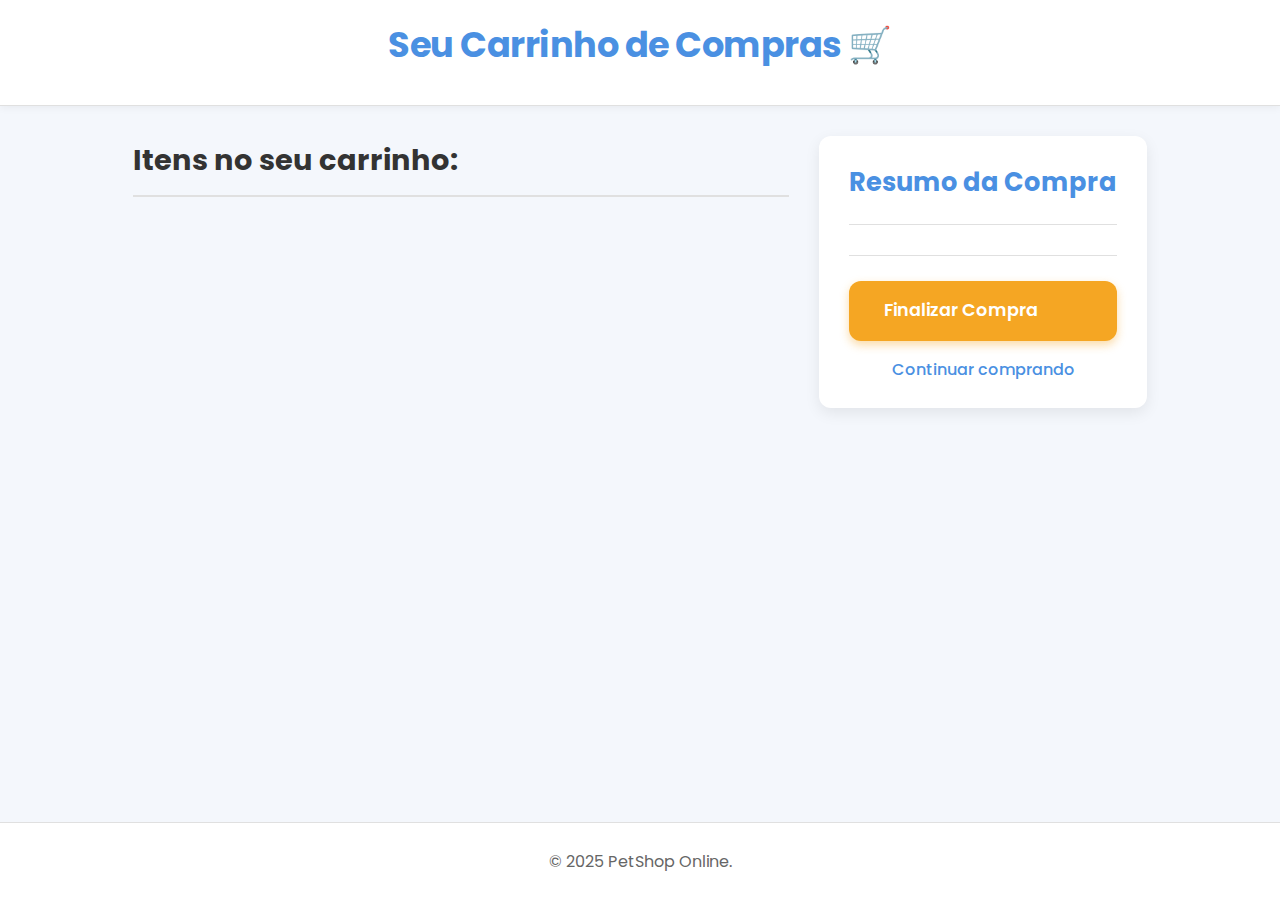
<file: frontend/cart.html>
<!DOCTYPE html>
<html lang="pt-BR">

<head>
            <meta charset="UTF-8">
    <meta name="viewport" content="width=device-width, initial-scale=1.0">
     <link rel="stylesheet" href="css/style.css">
    <link href="https://fonts.googleapis.com/css2?family=Poppins:wght@300;400;500;600;700&display=swap" rel="stylesheet">

    </head>
<body>
    <header>
        <h1>Seu Carrinho de Compras <span class="icon">🛒</span></h1>
        <nav>
             </nav>
    </header>

    <div class="container">
        <div id="global-message-container"></div>
        
        <div id="empty-cart-message" style="display: none; text-align: center; padding: 40px; background-color: white; border-radius: var(--border-radius); box-shadow: var(--box-shadow);">Seu carrinho está vazio.</div>

        <div class="cart-layout">
            <div id="cart-items-column">
                <h2>Itens no seu carrinho:</h2>
                <div id="cart-items-container">
                    </div>
            </div>

            <div id="cart-summary-column">
                <div class="summary-box">
                    <h2>Resumo da Compra</h2>
                    <div id="cart-summary">
                        </div>
                    <div class="checkout-actions">
                        <a href="checkout.html" id="checkout-btn" class="cta-button" style="width: 100%;">Finalizar Compra</a>
                        <a href="products.html" class="continue-shopping-link">Continuar comprando</a>
                    </div>
                </div>
            </div>
        </div>
    </div>

    <footer>
        <p>&copy; 2025 PetShop Online.</p>
    </footer>

    <script src="js/script.js"></script>
</body>
</html>
</file>
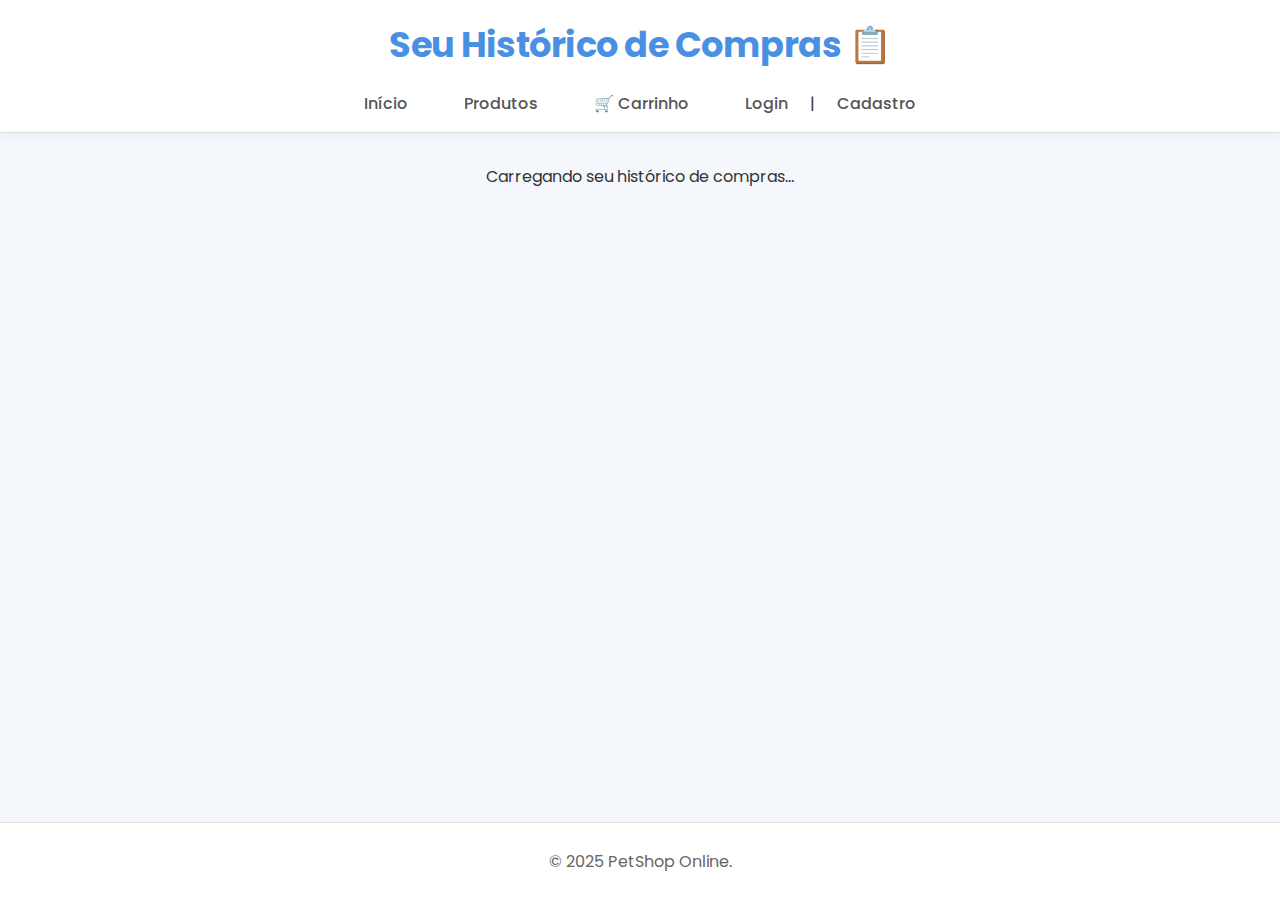
<file: frontend/history.html>
<!DOCTYPE html>
<html lang="pt-BR">
<head>
    <meta charset="UTF-8">
    <meta name="viewport" content="width=device-width, initial-scale=1.0">
    <title>Histórico de Compras - PetShop Online</title>
    <link rel="stylesheet" href="css/style.css">
    <link href="https://fonts.googleapis.com/css2?family=Poppins:wght@300;400;500;600;700&display=swap" rel="stylesheet">
</head>
<body>
    <header>
        <h1>Seu Histórico de Compras <span class="icon">📋</span></h1>
        <nav>
            <ul>
                <li><a href="index.html">Início</a></li>
                <li><a href="products.html">Produtos</a></li>
                <li><a href="cart.html">🛒 Carrinho</a></li>
                <li id="nav-auth">
                    <a href="login.html">Login</a> | <a href="register.html">Cadastro</a>
                </li>
                <li id="nav-user" style="display: none;">
                    Olá, <span id="user-name"></span>! | <a href="history.html">Meus Pedidos</a> | <a href="#" id="logout-button">Logout</a>
                </li>
            </ul>
        </nav>
    </header>

    <div class="container">
        <div id="global-message-container"></div>
        <div id="order-history-container">
            <p>Carregando seu histórico de compras...</p>
        </div>
    </div>

    <footer>
        <p>&copy; 2025 PetShop Online.</p>
    </footer>

    <script src="js/script.js"></script>
</body>
</html>
</file>
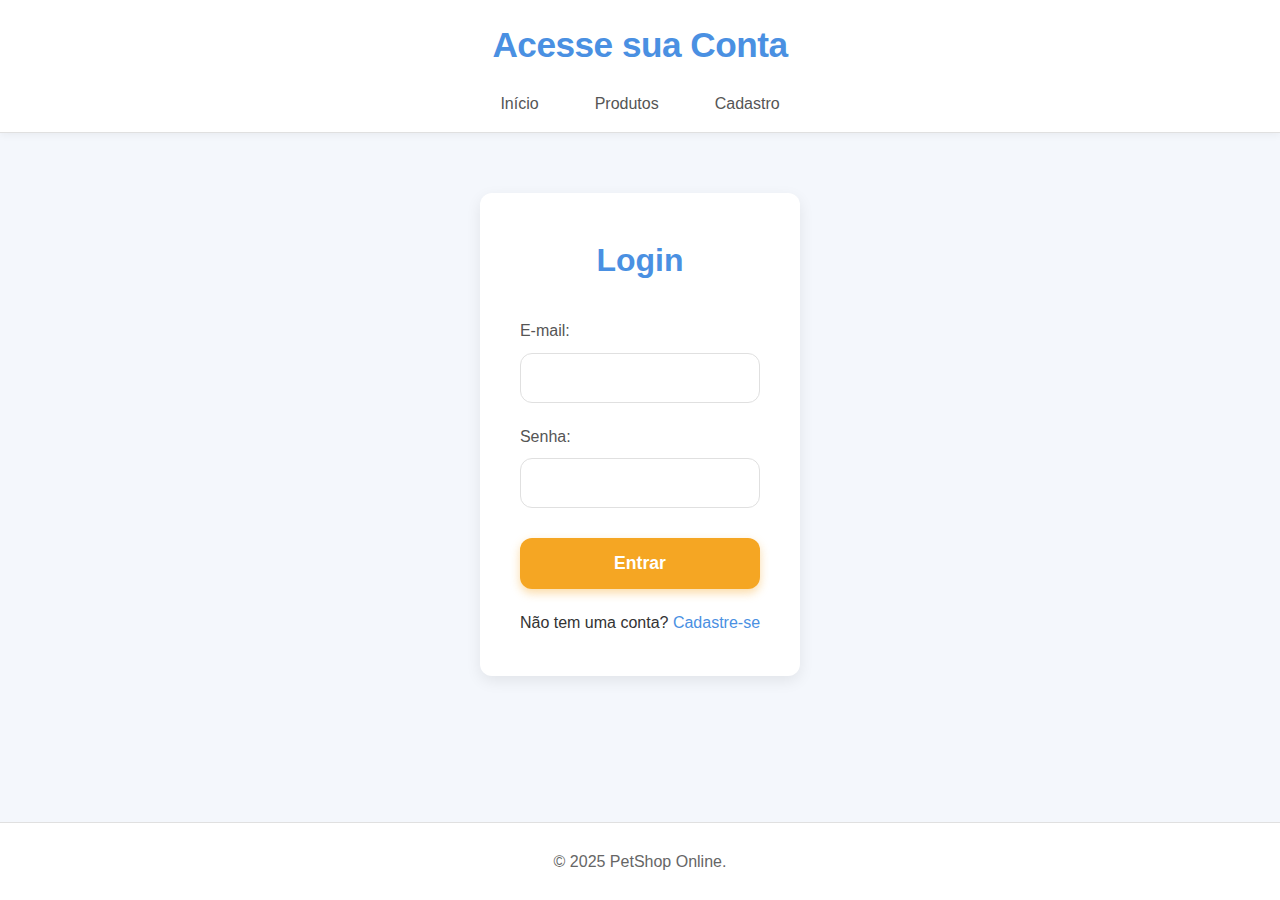
<file: frontend/login.html>
<!DOCTYPE html>
<html lang="pt-BR">
<head>
    <meta charset="UTF-8">
    <meta name="viewport" content="width=device-width, initial-scale=1.0">
    <title>Login - PetShop Online</title>
    <link rel="stylesheet" href="css/style.css">
</head>
<body>
    <header>
        <h1>Acesse sua Conta</h1>
        <nav>
            <ul>
                <li><a href="index.html">Início</a></li>
                <li><a href="products.html">Produtos</a></li>
                <li><a href="register.html">Cadastro</a></li>
            </ul>
        </nav>
    </header>

    <div class="container">
        <div class="form-container">
            <h2>Login</h2>
            <div id="login-message"></div>
            <form id="login-form">
                <div class="form-group">
                    <label for="email">E-mail:</label>
                    <input type="email" id="email" name="email" required>
                </div>
                <div class="form-group">
                    <label for="password">Senha:</label>
                    <input type="password" id="password" name="password" required>
                </div>
                <button type="submit">Entrar</button>
                <p class="form-link">Não tem uma conta? <a href="register.html">Cadastre-se</a></p>
            </form>
        </div>
    </div>

    <footer>
        <p>&copy; 2025 PetShop Online.</p>
    </footer>

    <script src="js/script.js"></script>
</body>
</html>
</file>
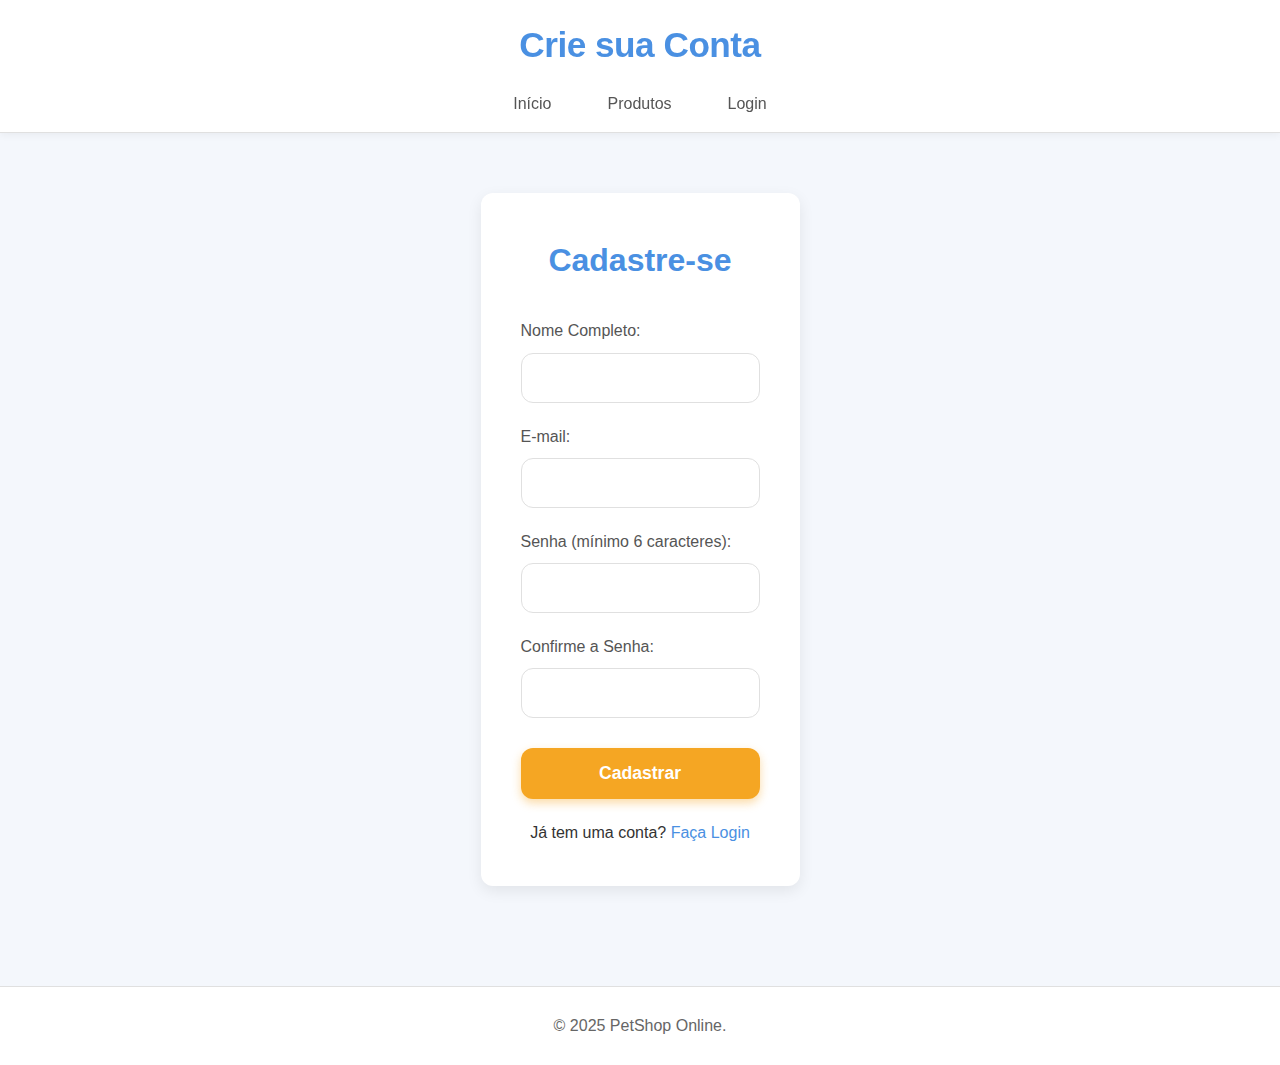
<file: frontend/register.html>
<!DOCTYPE html>
<html lang="pt-BR">
<head>
    <meta charset="UTF-8">
    <meta name="viewport" content="width=device-width, initial-scale=1.0">
    <title>Cadastro - PetShop Online</title>
    <link rel="stylesheet" href="css/style.css">
</head>
<body>
    <header>
        <h1>Crie sua Conta</h1>
        <nav>
            <ul>
                <li><a href="index.html">Início</a></li>
                <li><a href="products.html">Produtos</a></li>
                 <li><a href="login.html">Login</a></li>
            </ul>
        </nav>
    </header>

    <div class="container">
        <div class="form-container">
            <h2>Cadastre-se</h2>
            <div id="register-message"></div> <form id="register-form">
                <div class="form-group">
                    <label for="name">Nome Completo:</label>
                    <input type="text" id="name" name="name" required>
                </div>
                <div class="form-group">
                    <label for="email">E-mail:</label>
                    <input type="email" id="email" name="email" required>
                </div>
                <div class="form-group">
                    <label for="password">Senha (mínimo 6 caracteres):</label>
                    <input type="password" id="password" name="password" required minlength="6">
                </div>
                <div class="form-group">
                    <label for="confirm_password">Confirme a Senha:</label>
                    <input type="password" id="confirm_password" name="confirm_password" required>
                </div>
                <button type="submit">Cadastrar</button>
                <p class="form-link">Já tem uma conta? <a href="login.html">Faça Login</a></p>
            </form>
        </div>
    </div>

    <footer>
        <p>&copy; 2025 PetShop Online.</p>
    </footer>

    <script src="js/script.js"></script>
</body>
</html>
</file>
<file: frontend/css/style.css>
/* =================================================================== */
/* --- ARQUIVO DE ESTILO FINAL E UNIFICADO PARA O PETSHOP --- */
/* =================================================================== */

/* --- Variáveis e Estilos Gerais --- */
:root {
    --primary-color: #4A90E2;
    --secondary-color: #F4F7FC;
    --accent-color: #F5A623;
    --text-color: #333;
    --text-light: #555;
    --white-color: #FFFFFF;
    --light-gray: #f9f9f9;
    --medium-gray: #e0e0e0;
    --dark-gray: #666;
    --success-color: #28a745;
    --error-color: #dc3545;
    --border-radius: 12px;
    --box-shadow: 0 5px 15px rgba(0, 0, 0, 0.08);
    --transition-speed: 0.3s;
    --font-family: 'Poppins', 'Roboto', sans-serif;
}

* {
    box-sizing: border-box;
    margin: 0;
    padding: 0;
}

body {
    font-family: var(--font-family);
    line-height: 1.7;
    color: var(--text-color);
    background-color: var(--secondary-color);
    min-height: 100vh;
    display: flex;
    flex-direction: column;
}

.container {
    max-width: 1200px;
    margin: 30px auto;
    padding: 0 20px;
    flex: 1;
}

/* --- Global Messages --- */
#global-message-container {
    /* O container em si não tem estilo que o faça ocupar espaço quando vazio. */
    /* A margem será aplicada na própria mensagem. */
    transition: all 0.3s ease;
}

.message {
    padding: 15px 25px;
    margin-bottom: 25px; /* A margem fica aqui agora */
    border-radius: var(--border-radius);
    font-weight: 500;
    text-align: center;
    border: none;
    box-shadow: var(--box-shadow);
    animation: fadeIn 0.5s ease;
}

@keyframes fadeIn {
    from { opacity: 0; transform: translateY(-20px); }
    to { opacity: 1; transform: translateY(0); }
}

/* --- Cabeçalho e Navegação --- */
header {
    background-color: var(--white-color);
    padding: 15px 0;
    box-shadow: 0 2px 8px rgba(0, 0, 0, 0.05);
    position: sticky;
    top: 0;
    z-index: 1000;
    border-bottom: 1px solid var(--medium-gray);
}
header h1 {
    text-align: center;
    margin-bottom: 15px;
    font-size: 2.2em;
    font-weight: 700;
    color: var(--primary-color);
    letter-spacing: -0.5px;
}
header h1 .icon { color: var(--accent-color); }

header nav ul {
    list-style: none;
    display: flex;
    justify-content: center;
    gap: 20px;
    flex-wrap: wrap;
    align-items: center; /* ADICIONE ESTA LINHA */
}
header nav ul li a {
    color: var(--text-light);
    text-decoration: none;
    font-weight: 500;
    padding: 10px 18px;
    border-radius: var(--border-radius);
    transition: background-color var(--transition-speed) ease, color var(--transition-speed) ease;
}
header nav ul li a:hover {
    background-color: var(--primary-color);
    color: var(--white-color);
}
#nav-user {
    display: inline-flex;
    align-items: center;
    gap: 15px;
}
#nav-user #user-name {
    font-weight: 600;
    color: var(--primary-color);
}

/* --- Seções de Banner --- */
#banner {
    background: linear-gradient(rgba(74, 144, 226, 0.6), rgba(74, 144, 226, 0.6)), url('../images/banner-petshop.png') no-repeat center center/cover;
    color: var(--white-color);
    text-align: center;
    padding: 100px 20px;
    border-radius: var(--border-radius);
    margin-bottom: 40px;
}
#banner h2 {
    font-size: 3.2em;
    font-weight: 700;
    margin-bottom: 15px;
    text-shadow: 1px 1px 3px rgba(0,0,0,0.1);
}
#banner p {
    font-size: 1.3em;
    margin-bottom: 30px;
    max-width: 650px;
    margin-left: auto;
    margin-right: auto;
    font-weight: 300;
}

#banner-products {
    background: linear-gradient(rgba(156, 89, 1, 0.9), rgba(45, 32, 32, 0.7)), url('../images/banner-products.png') no-repeat center center/cover;
    color: var(--white-color);
    text-align: center;
    padding: 100px 20px;
    border-radius: var(--border-radius);
    margin-bottom: 40px;
}
#banner-products h2 {
    padding: 10px;
    font-size: 3.2em;
    font-weight: 700;
    margin-bottom: 15px;
    text-shadow: 1px 1px 3px rgba(0,0,0,0.1);
}
#banner-products p {
    font-size: 1.3em;
    margin-bottom: 30px;
    max-width: 650px;
    margin-left: auto;
    margin-right: auto;
    font-weight: 300;
}


/* --- Botões --- */
/* Regra Geral */
.cta-button, button[type="submit"] {
    background-color: var(--accent-color);
    color: var(--white-color);
    text-decoration: none;
    padding: 15px 35px;
    border-radius: var(--border-radius);
    font-weight: 600;
    font-size: 1.1em;
    transition: background-color var(--transition-speed) ease, transform var(--transition-speed) ease, box-shadow var(--transition-speed) ease;
    border: none;
    cursor: pointer;
    display: inline-block;
    box-shadow: 0 4px 10px rgba(245, 166, 35, 0.4);
}
.cta-button:hover, button[type="submit"]:hover {
    background-color: #f7b239;
    transform: translateY(-3px);
    box-shadow: 0 6px 15px rgba(245, 166, 35, 0.5);
}

/* Regra Específica para o botão do banner #banner-products */
#banner-products .cta-button {
    background-color: #1a5a77;
    box-shadow: 0 4px 10px rgba(35, 217, 245, 0.4);
    margin-top: 20px;
}
#banner-products .cta-button:hover {
    background-color: #1a5a99;
    box-shadow: 0 6px 15px rgba(35, 224, 245, 0.5);
}


/* --- Grade de Produtos --- */
.products-grid, .products-preview-grid {
    display: grid;
    grid-template-columns: repeat(auto-fill, minmax(280px, 1fr));
    gap: 30px;
    margin-top: 20px;
}
.product-card {
    background-color: var(--white-color);
    border-radius: var(--border-radius);
    box-shadow: var(--box-shadow);
    overflow: hidden;
    transition: transform var(--transition-speed) ease, box-shadow var(--transition-speed) ease;
    display: flex;
    flex-direction: column;
}
.product-card:hover {
    transform: translateY(-8px);
    box-shadow: 0 10px 20px rgba(0, 0, 0, 0.12);
}
.product-card .product-image-container {
    background-color: #fdfdfd;
    padding: 10px;
    height: 220px;
    display: flex;
    align-items: center;
    justify-content: center;
    overflow: hidden;
}
.product-card img {
    width: 100%;
    height: 100%;
    object-fit: contain;
    object-position: center;
    transition: transform 0.3s ease;
}
.product-card:hover img { transform: scale(1.05); }
.product-card .product-info {
    padding: 20px;
    flex-grow: 1;
    display: flex;
    flex-direction: column;
}
.product-card .product-category {
    font-size: 0.8em;
    font-weight: 600;
    color: var(--primary-color);
    background-color: var(--secondary-color);
    padding: 4px 10px;
    border-radius: 20px;
    display: inline-block;
    align-self: flex-start;
    margin-bottom: 12px;
    text-transform: capitalize;
}
.product-card h3 {
    font-size: 1.25em;
    font-weight: 600;
    margin-bottom: 10px;
    color: var(--text-color);
    line-height: 1.3;
}
.product-card .description {
    font-size: 0.9em;
    color: var(--text-light);
    margin-bottom: 15px;
    display: -webkit-box;
    -webkit-line-clamp: 3;
    -webkit-box-orient: vertical;
    overflow: hidden;
    text-overflow: ellipsis;
    min-height: 54px;
    flex-grow: 1;
}
.product-card .product-footer {
    display: flex;
    justify-content: space-between;
    align-items: center;
    margin-top: auto;
    padding-top: 15px;
    border-top: 1px solid var(--secondary-color);
}
.product-card .price {
    font-size: 1.6em;
    font-weight: 700;
    color: var(--primary-color);
}
.product-card .add-to-cart-btn {
    background-color: var(--accent-color);
    color: var(--white-color);
    border: none;
    padding: 10px 18px;
    border-radius: var(--border-radius);
    cursor: pointer;
    transition: background-color var(--transition-speed) ease, transform 0.2s ease;
    font-size: 0.9em;
    font-weight: 600;
    white-space: nowrap;
}
.product-card .add-to-cart-btn:hover {
    background-color: #f7b239;
    transform: scale(1.05);
}
.product-card .add-to-cart-btn .icon {
    margin-right: 5px;
    display: inline-block;
}

/* --- Formulários (Login, Cadastro, Checkout) --- */
.form-container, .checkout-form {
    background-color: var(--white-color);
    padding: 40px;
    border-radius: var(--border-radius);
    box-shadow: var(--box-shadow);
    max-width: 700px;
    margin: 30px auto;
}
.form-container h2, .checkout-form h2 {
    text-align: center;
    margin-bottom: 30px;
    color: var(--primary-color);
    font-size: 2em;
}
.form-group { margin-bottom: 20px; }
.form-group label {
    display: block;
    margin-bottom: 8px;
    font-weight: 500;
    color: var(--text-light);
}
.form-group input {
    width: 100%;
    padding: 15px;
    border: 1px solid var(--medium-gray);
    border-radius: var(--border-radius);
    font-size: 1em;
    transition: border-color var(--transition-speed) ease, box-shadow var(--transition-speed) ease;
}
.form-group input:focus {
    outline: none;
    border-color: var(--primary-color);
    box-shadow: 0 0 0 3px rgba(74, 144, 226, 0.2);
}
.form-container button[type="submit"] { width: 100%; margin-top: 10px; }
.form-link { text-align: center; margin-top: 20px; }
.form-link a { color: var(--primary-color); font-weight: 500; text-decoration: none; }
.form-link a:hover { text-decoration: underline; }


/* --- Página do Carrinho --- */
.cart-layout {
    display: grid;
    grid-template-columns: 2fr 1fr;
    gap: 30px;
    align-items: flex-start;
}
#cart-items-column h2 {
    margin-bottom: 20px;
    font-size: 1.8em;
    color: var(--text-color);
    border-bottom: 2px solid var(--medium-gray);
    padding-bottom: 10px;
}
.cart-item {
    display: flex;
    align-items: center;
    gap: 20px;
    padding: 20px;
    border-bottom: 1px solid var(--medium-gray);
}
.cart-item:last-child { border-bottom: none; }
.cart-item img {
    width: 100px;
    height: 100px;
    object-fit: contain;
    border-radius: var(--border-radius);
    background-color: var(--white-color);
    border: 1px solid var(--medium-gray);
    padding: 5px;
    flex-shrink: 0;
}
.cart-item-info { flex-grow: 1; }
.cart-item-info h4 { font-size: 1.1em; font-weight: 600; margin-bottom: 5px; }
.cart-item-info p { font-size: 0.9em; color: var(--text-light); margin: 4px 0; }
.cart-item-actions {
    display: flex;
    flex-direction: column;
    align-items: flex-end;
    gap: 15px;
}
.quantity-selector {
    display: flex;
    align-items: center;
    background-color: var(--secondary-color);
    border-radius: 20px;
    padding: 5px;
    border: 1px solid var(--medium-gray);
}
.quantity-btn {
    background-color: transparent;
    border: none;
    width: 25px;
    height: 25px;
    font-size: 1.5em;
    line-height: 1;
    font-weight: 400;
    color: var(--text-light);
    cursor: pointer;
    border-radius: 50%;
    transition: background-color 0.2s, color 0.2s;
}
.quantity-btn:hover { background-color: var(--primary-color); color: var(--white-color); }
.quantity-input {
    width: 40px;
    text-align: center;
    font-size: 1.1em;
    font-weight: 600;
    color: var(--text-color);
    border: none;
    background-color: transparent;
    margin: 0 5px;
    -moz-appearance: textfield;
}
.quantity-input::-webkit-outer-spin-button, .quantity-input::-webkit-inner-spin-button {
    -webkit-appearance: none;
    margin: 0;
}
.remove-btn {
    background: none;
    border: none;
    color: var(--error-color);
    font-size: 0.9em;
    cursor: pointer;
    text-decoration: underline;
}
.remove-btn:hover { font-weight: 600; }
.summary-box {
    background-color: var(--white-color);
    padding: 25px 30px;
    border-radius: var(--border-radius);
    box-shadow: var(--box-shadow);
    position: sticky;
    top: 120px;
}
.summary-box h2 {
    margin-bottom: 20px;
    text-align: center;
    color: var(--primary-color);
    font-size: 1.6em;
}
#cart-summary {
    text-align: left;
    margin-bottom: 25px;
    font-size: 1.2em;
    font-weight: 600;
    padding: 15px 0;
    border-top: 1px solid var(--medium-gray);
    border-bottom: 1px solid var(--medium-gray);
}
#cart-summary h3 { font-size: 1.3em; }
.checkout-actions .continue-shopping-link {
    display: block;
    text-align: center;
    margin-top: 15px;
    color: var(--primary-color);
    font-weight: 500;
    text-decoration: none;
}
.checkout-actions .continue-shopping-link:hover { text-decoration: underline; }


/* --- Página de Checkout --- */
.checkout-step {
    background-color: var(--white-color);
    padding: 25px;
    border-radius: var(--border-radius);
    margin-bottom: 25px;
    border: 1px solid var(--medium-gray);
}
.checkout-step h3 {
    display: flex;
    align-items: center;
    gap: 15px;
    margin-bottom: 20px;
    color: var(--primary-color);
    padding-bottom: 10px;
    border-bottom: 1px solid var(--secondary-color);
}
.step-number {
    background-color: var(--primary-color);
    color: var(--white-color);
    border-radius: 50%;
    width: 30px;
    height: 30px;
    display: inline-flex;
    align-items: center;
    justify-content: center;
    font-size: 0.9em;
}
.payment-method-selection {
    display: grid;
    grid-template-columns: 1fr 1fr;
    gap: 15px;
}
.payment-method-selection input[type="radio"] {
    display: none;
}
.payment-method-option {
    border: 2px solid var(--medium-gray);
    border-radius: var(--border-radius);
    padding: 20px;
    text-align: center;
    font-weight: 500;
    cursor: pointer;
    transition: all 0.3s ease;
}
.payment-method-option .icon {
    font-size: 1.5em;
    display: block;
    margin-bottom: 5px;
}
.payment-method-selection input[type="radio"]:checked + .payment-method-option {
    border-color: var(--primary-color);
    background-color: var(--secondary-color);
    box-shadow: 0 0 10px rgba(74, 144, 226, 0.2);
    transform: translateY(-2px);
}
.card-number-wrapper {
    position: relative;
    display: flex;
    align-items: center;
}
.card-number-wrapper input {
    padding-right: 50px;
}
#card-logo-container {
    position: absolute;
    right: 15px;
    width: 40px;
    height: 25px;
}
#card-logo-container svg {
    width: 100%;
    height: 100%;
    fill: #333;
}
.form-group-row {
    display: flex;
    gap: 20px;
}
.form-group-row .form-group { flex: 1; }
.shipping-calc {
    display: flex;
    align-items: flex-end;
    gap: 15px;
}
.shipping-calc .form-group { flex-grow: 1; }
#calculate-shipping-btn {
    padding: 15px 20px;
    white-space: nowrap;
    height: 52px;
    background-color: var(--dark-gray);
}
#shipping-results {
    margin-top: 15px;
    padding: 15px;
    background-color: var(--secondary-color);
    border-radius: var(--border-radius);
    font-weight: 500;
}
.order-summary-final {
    display: flex;
    flex-direction: column;
    gap: 10px;
    background-color: var(--secondary-color);
    padding: 20px;
    border-radius: var(--border-radius);
}
.order-summary-final > div {
    display: flex;
    justify-content: space-between;
    padding: 10px 0;
    border-bottom: 1px dashed var(--medium-gray);
}
.order-summary-final > div:last-child {
    border-bottom: none;
    font-weight: bold;
    font-size: 1.3em;
    margin-top: 10px;
}
.order-summary-final span:last-child { font-weight: 600; }
.order-summary-final #total-line span { color: var(--primary-color); }
.spinner {
    border: 4px solid rgba(0, 0, 0, 0.1);
    width: 36px;
    height: 36px;
    border-radius: 50%;
    border-left-color: var(--primary-color);
    animation: spin 1s ease infinite;
    margin: 20px auto;
}
@keyframes spin {
    0% { transform: rotate(0deg); }
    100% { transform: rotate(360deg); }
}


/* --- Histórico de Pedidos --- */
.order-block {
    background-color: var(--white-color);
    border-radius: var(--border-radius);
    box-shadow: var(--box-shadow);
    margin-bottom: 25px;
    overflow: hidden;
}
.order-header {
    background-color: var(--secondary-color);
    padding: 15px 20px;
    display: flex;
    justify-content: space-between;
    align-items: center;
    flex-wrap: wrap;
    gap: 15px;
}
.order-header h3 { color: var(--primary-color); }
.order-body { padding: 20px; }
.order-items-list { list-style: none; padding: 0; margin: 0; }
.order-items-list li {
    display: flex;
    align-items: center;
    justify-content: space-between;
    padding: 10px 0;
    border-bottom: 1px solid var(--medium-gray);
}
.order-items-list li:last-child { border-bottom: none; }
.item-thumbnail {
    width: 50px;
    height: 50px;
    object-fit: contain;
    border-radius: 8px;
    margin-right: 15px;
}

/* --- Modal PIX --- */
.modal-overlay {
    position: fixed;
    top: 0;
    left: 0;
    width: 100%;
    height: 100%;
    background-color: rgba(0, 0, 0, 0.6);
    display: flex;
    justify-content: center;
    align-items: center;
    z-index: 2000;
    opacity: 0;
    visibility: hidden;
    transition: opacity 0.3s ease, visibility 0.3s ease;
}
.modal-overlay.show { opacity: 1; visibility: visible; }
.modal-content {
    background-color: var(--white-color);
    padding: 30px 40px;
    border-radius: var(--border-radius);
    box-shadow: 0 5px 25px rgba(0,0,0,0.2);
    width: 90%;
    max-width: 500px;
    text-align: center;
    position: relative;
    transform: scale(0.9);
    transition: transform 0.3s ease;
}
.modal-overlay.show .modal-content { transform: scale(1); }
.close-modal-btn {
    position: absolute;
    top: 15px;
    right: 20px;
    font-size: 2em;
    font-weight: bold;
    color: var(--dark-gray);
    cursor: pointer;
    transition: color 0.3s;
}
.close-modal-btn:hover { color: var(--error-color); }
.pix-code-input {
    width: 100%; 
    text-align: center; 
    background-color: var(--secondary-color);
    border: 1px solid var(--medium-gray);
    padding: 10px;
    font-size: 0.9em;
    border-radius: 8px;
    margin-top: 5px;
}

/* --- Rodapé --- */
footer {
    background-color: var(--white-color);
    color: var(--dark-gray);
    text-align: center;
    padding: 25px 0;
    margin-top: 40px;
    border-top: 1px solid #e0e0e0;
}

/* --- Media Queries para Responsividade --- */
@media (max-width: 900px) {
    .cart-layout {
        grid-template-columns: 1fr; /* Volta para 1 coluna */
    }
    .cart-item {
        flex-direction: column; /* Empilha os elementos do item */
        align-items: center;
        text-align: center;
    }
    .cart-item-actions {
        width: 100%;
        align-items: center; /* Centraliza as ações */
    }
}

#nav-user {
    display: inline-flex; /* Garante o alinhamento correto dos itens internos */
    align-items: center;
    gap: 15px; /* Espaçamento entre "Olá!", "Meus Pedidos" e "Logout" */
}

/* --- Estilos para o Filtro de Categoria --- */
.filters {
    background-color: var(--white-color);
    padding: 20px 30px;
    border-radius: var(--border-radius);
    box-shadow: var(--box-shadow);
    display: flex;
    align-items: center;
    gap: 15px;
    margin-bottom: 30px;
}

.filters label {
    font-weight: 600;
    font-size: 1.1em;
    color: var(--text-color);
}

#category-filter {
    /* Remove a aparência padrão do sistema operacional */
    -webkit-appearance: none;
    -moz-appearance: none;
    appearance: none;
    
    /* Estilos personalizados */
    background-color: var(--secondary-color);
    border: 1px solid var(--medium-gray);
    padding: 12px 40px 12px 20px; /* Espaço para a seta */
    border-radius: var(--border-radius);
    font-size: 1em;
    font-weight: 500;
    color: var(--text-color);
    cursor: pointer;
    transition: border-color 0.3s;

    /* Adiciona uma seta personalizada */
    background-image: url("data:image/svg+xml,%3csvg xmlns='http://www.w3.org/2000/svg' viewBox='0 0 16 16'%3e%3cpath fill='none' stroke='%23333333' stroke-linecap='round' stroke-linejoin='round' stroke-width='2' d='m2 5 6 6 6-6'/%3e%3c/svg%3e");
    background-repeat: no-repeat;
    background-position: right 15px center;
    background-size: 1em;
}

#category-filter:hover {
    border-color: var(--primary-color);
}

#category-filter:focus {
    outline: none;
    border-color: var(--primary-color);
    box-shadow: 0 0 0 3px rgba(74, 144, 226, 0.3);
}

/* --- Aprimoramento Final do Checkout --- */

/* 1. Botão de Calcular Frete Aprimorado */
#calculate-shipping-btn {
    padding: 15px 25px;
    white-space: nowrap;
    height: 52px;
    background-color: var(--primary-color); /* Cor primária para consistência */
    color: var(--white-color);
    border: none;
    border-radius: var(--border-radius);
    font-weight: 600;
    cursor: pointer;
    transition: all 0.3s ease;
}
#calculate-shipping-btn:hover {
    background-color: #3a7ac8; /* Tom mais escuro de azul */
    transform: translateY(-2px);
}

/* 2. Ícone de Sucesso no Modal */
.success-icon {
    font-size: 4em; /* Ícone grande */
    display: block;
    margin-bottom: 20px;
    animation: pop-in 0.5s ease-out;
}

@keyframes pop-in {
    0% { transform: scale(0.5); opacity: 0; }
    80% { transform: scale(1.1); }
    100% { transform: scale(1); opacity: 1; }
}
</file>
